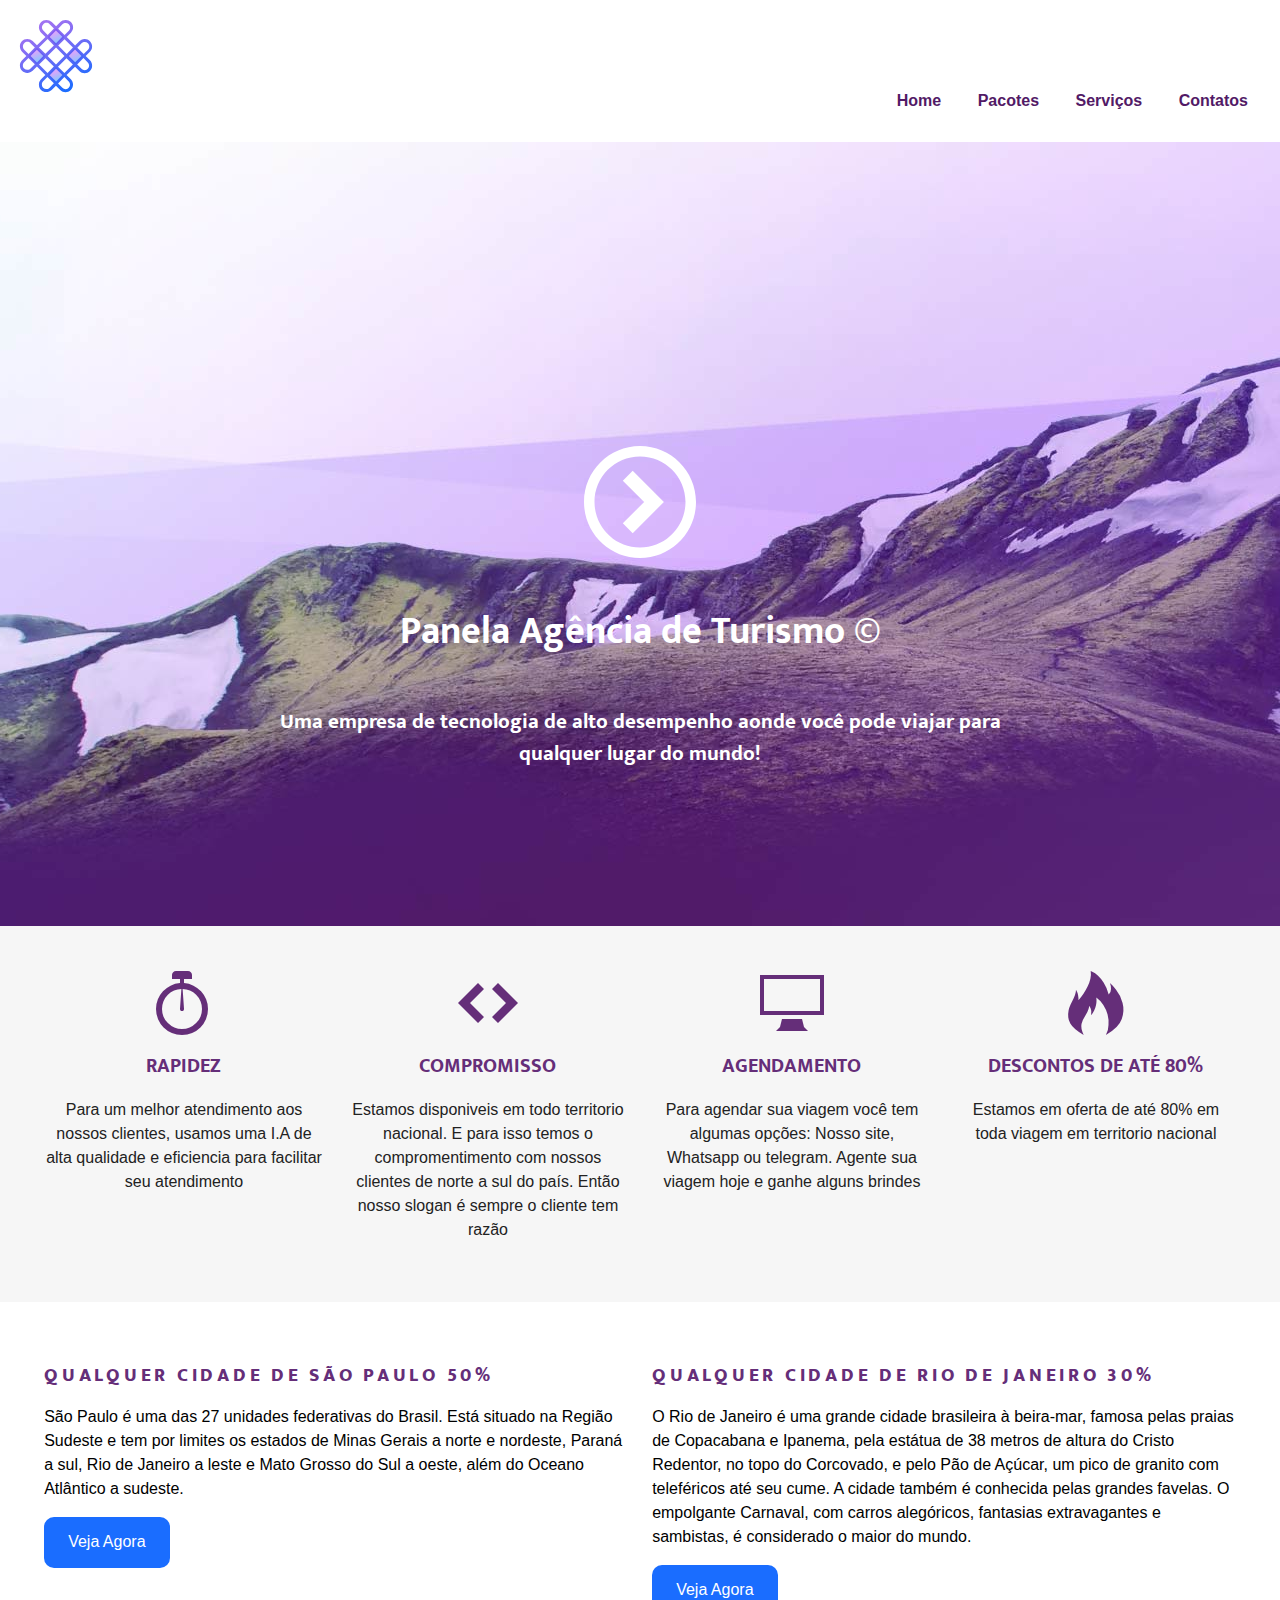
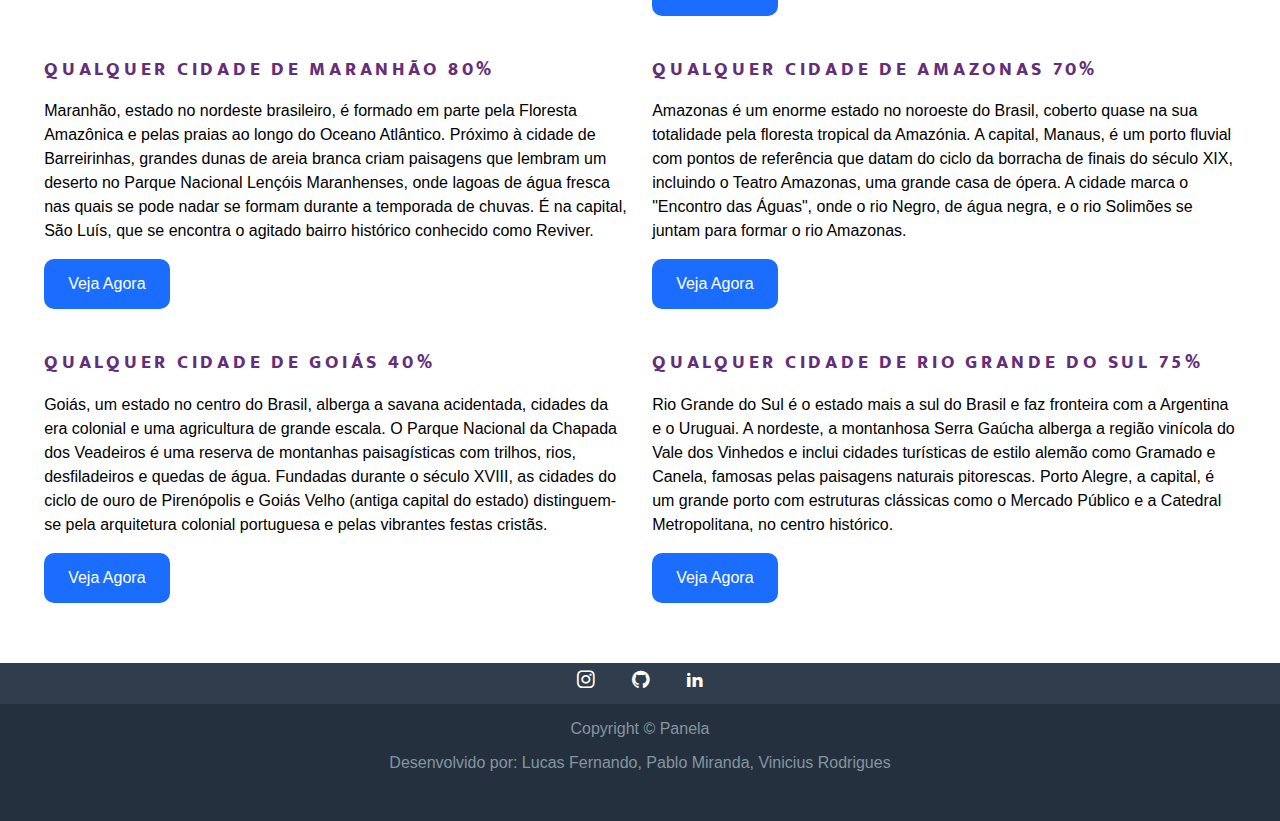
<file: index.html>
<!DOCTYPE html>
<html lang="pt-br">
<head>
    <meta charset="UTF-8">
    <meta http-equiv="X-UA-Compatible" content="IE=edge">
    <meta name="viewport" content="width=device-width, initial-scale=1.0">
    <link rel="preconnect" href="https://fonts.googleapis.com"><link rel="preconnect" href="https://fonts.gstatic.com" crossorigin><link href="https://fonts.googleapis.com/css2?family=Mukta&family=Source+Sans+Pro:wght@600&display=swap" rel="stylesheet">
    <link rel="stylesheet" href="Icons/style.css">
    <link rel="stylesheet" href="css/normalize.css">
    <link rel="stylesheet" href="css/style.css">
    <link rel="shortcut icon" href="img/icons8-slack-128.svg
    " type="image/x-icon">
    <title>Panela Agência de Turismo</title>
</head>
<body>
    <!-- Cabeçalho da página mais a barra de navegação -->
    <header class="top-header clearfix">
        <img class="top-header-logo" src="img/icons8-slack-96.svg" alt="logotipo hastag">
        <nav class="top-nav">
            <ul>
                <li><a href="index.html">Home</a></li>
                <li><a href="pages/produtos.html">Pacotes</a></li>
                <li><a href="pages/servicos.html">Serviços</a></li>
                <li><a href="pages/contatos.html">Contatos</a></li>
            </ul>
        </nav>
    </header>
    
    <section class="top-content">
        <div class="icon-play">
            <img src="img/icon_play.svg" alt="">
        </div>
        <h1 class="top-title">Panela Agência de Turismo &copy;</h1>
        <h2 class="top-sub-title">Uma empresa de tecnologia de alto desempenho aonde você pode viajar para qualquer lugar do mundo!</h2> 
    </section>

    <section class="middle-content clearfix row">
        <article class="col-1-4">
            <span class="icon-stopwatch"></span>
            <h3 class="middle-title">Rapidez</h3>
            <p>Para um melhor atendimento aos nossos clientes, usamos uma I.A de alta qualidade e eficiencia para facilitar seu atendimento</p>
        </article>
        <article class="col-1-4">
            <span class="icon-embed"></span>
            <h3 class="middle-title">Compromisso</h3>
            <p>Estamos disponiveis em todo territorio nacional. E para isso temos o compromentimento com nossos clientes de norte a sul do país. Então nosso slogan é sempre o cliente tem razão</p>
        </article>
        <article class="col-1-4">
            <span class="icon-display"></span>
            <h3 class="middle-title">Agendamento</h3>
            <p>Para agendar sua viagem você tem algumas opções: Nosso site, Whatsapp ou telegram. Agente sua viagem hoje e ganhe alguns brindes</p>
        </article>
        <article class="col-1-4">
            <span class="icon-fire"></span>
            <h3 class="middle-title">descontos de até 80%</h3>
            <p>Estamos em oferta de até 80% em toda viagem em territorio nacional</p>
        </article>
    </section>

    <section class="main-content clearfix row">
        <article class="main-article col-1-2">
            <h3 class="main-title">Qualquer cidade de São Paulo 50%</h3>
            <p>São Paulo é uma das 27 unidades federativas do Brasil. Está situado na Região Sudeste e tem por limites os estados de Minas Gerais a norte e nordeste, Paraná a sul, Rio de Janeiro a leste e Mato Grosso do Sul a oeste, além do Oceano Atlântico a sudeste.</p>
            <a class="button" href="pages/produtos.html">Veja Agora</a>
        </article>
        <article class="main-article clearfix col-1-2">
            <h3 class="main-title">Qualquer cidade de Rio de Janeiro 30%</h3>
            <p>O Rio de Janeiro é uma grande cidade brasileira à beira-mar, famosa pelas praias de Copacabana e Ipanema, pela estátua de 38 metros de altura do Cristo Redentor, no topo do Corcovado, e pelo Pão de Açúcar, um pico de granito com teleféricos até seu cume. A cidade também é conhecida pelas grandes favelas. O empolgante Carnaval, com carros alegóricos, fantasias extravagantes e sambistas, é considerado o maior do mundo.</p>
            <a class="button" href="pages/produtos.html">Veja Agora</a>
        </article>
        <article class="main-article clearfix col-1-2">
            <h3 class="main-title">Qualquer cidade de Maranhão 80%</h3>
            <p>Maranhão, estado no nordeste brasileiro, é formado em parte pela Floresta Amazônica e pelas praias ao longo do Oceano Atlântico. Próximo à cidade de Barreirinhas, grandes dunas de areia branca criam paisagens que lembram um deserto no Parque Nacional Lençóis Maranhenses, onde lagoas de água fresca nas quais se pode nadar se formam durante a temporada de chuvas. É na capital, São Luís, que se encontra o agitado bairro histórico conhecido como Reviver.</p>
            <a class="button" href="pages/produtos.html">Veja Agora</a>
        </article>
        <article class="main-article clearfix col-1-2">
            <h3 class="main-title">Qualquer cidade de Amazonas 70%</h3>
            <p>Amazonas é um enorme estado no noroeste do Brasil, coberto quase na sua totalidade pela floresta tropical da Amazónia. A capital, Manaus, é um porto fluvial com pontos de referência que datam do ciclo da borracha de finais do século XIX, incluindo o Teatro Amazonas, uma grande casa de ópera. A cidade marca o "Encontro das Águas", onde o rio Negro, de água negra, e o rio Solimões se juntam para formar o rio Amazonas.</p>
            <a class="button" href="pages/produtos.html">Veja Agora</a>
        </article>
        <article class="main-article clearfix col-1-2">
            <h3 class="main-title">Qualquer cidade de Goiás 40%</h3>
            <p>Goiás, um estado no centro do Brasil, alberga a savana acidentada, cidades da era colonial e uma agricultura de grande escala. O Parque Nacional da Chapada dos Veadeiros é uma reserva de montanhas paisagísticas com trilhos, rios, desfiladeiros e quedas de água. Fundadas durante o século XVIII, as cidades do ciclo de ouro de Pirenópolis e Goiás Velho (antiga capital do estado) distinguem-se pela arquitetura colonial portuguesa e pelas vibrantes festas cristãs. </p>
            <a class="button" href="pages/produtos.html">Veja Agora</a>
        </article>
        <article class="main-article clearfix col-1-2">
            <h3 class="main-title">Qualquer cidade de Rio Grande do Sul 75%</h3>
            <p>Rio Grande do Sul é o estado mais a sul do Brasil e faz fronteira com a Argentina e o Uruguai. A nordeste, a montanhosa Serra Gaúcha alberga a região vinícola do Vale dos Vinhedos e inclui cidades turísticas de estilo alemão como Gramado e Canela, famosas pelas paisagens naturais pitorescas. Porto Alegre, a capital, é um grande porto com estruturas clássicas como o Mercado Público e a Catedral Metropolitana, no centro histórico.</p>
            <a class="button" href="pages/produtos.html">Veja Agora</a>
        </article>
    </section>
    
    <footer class="footer">
        <ul class="footer-menudown">
            <li>
                <a href="https://allinks.me/participantes-do-projeto" target="_blank"  class="icon-instagram"><span class="hidden">Instagram</span></a>
            </li>
            <li>
                <a href="https://allinks.me/participantes-do-projeto" target="_blank" class="icon-github"><span class="hidden">Github</span></a>
            </li>
            <li>
                <a href="https://allinks.me/participantes-do-projeto" target="_blank" class="icon-linkedin2"><span class="hidden">Linkedin</span></a>
            </li>
        </ul>
        <p>Copyright &copy; Panela</p>
        <p>Desenvolvido por: Lucas Fernando, Pablo Miranda, Vinicius Rodrigues</p>
    </footer>
</body>
</html>
</file>
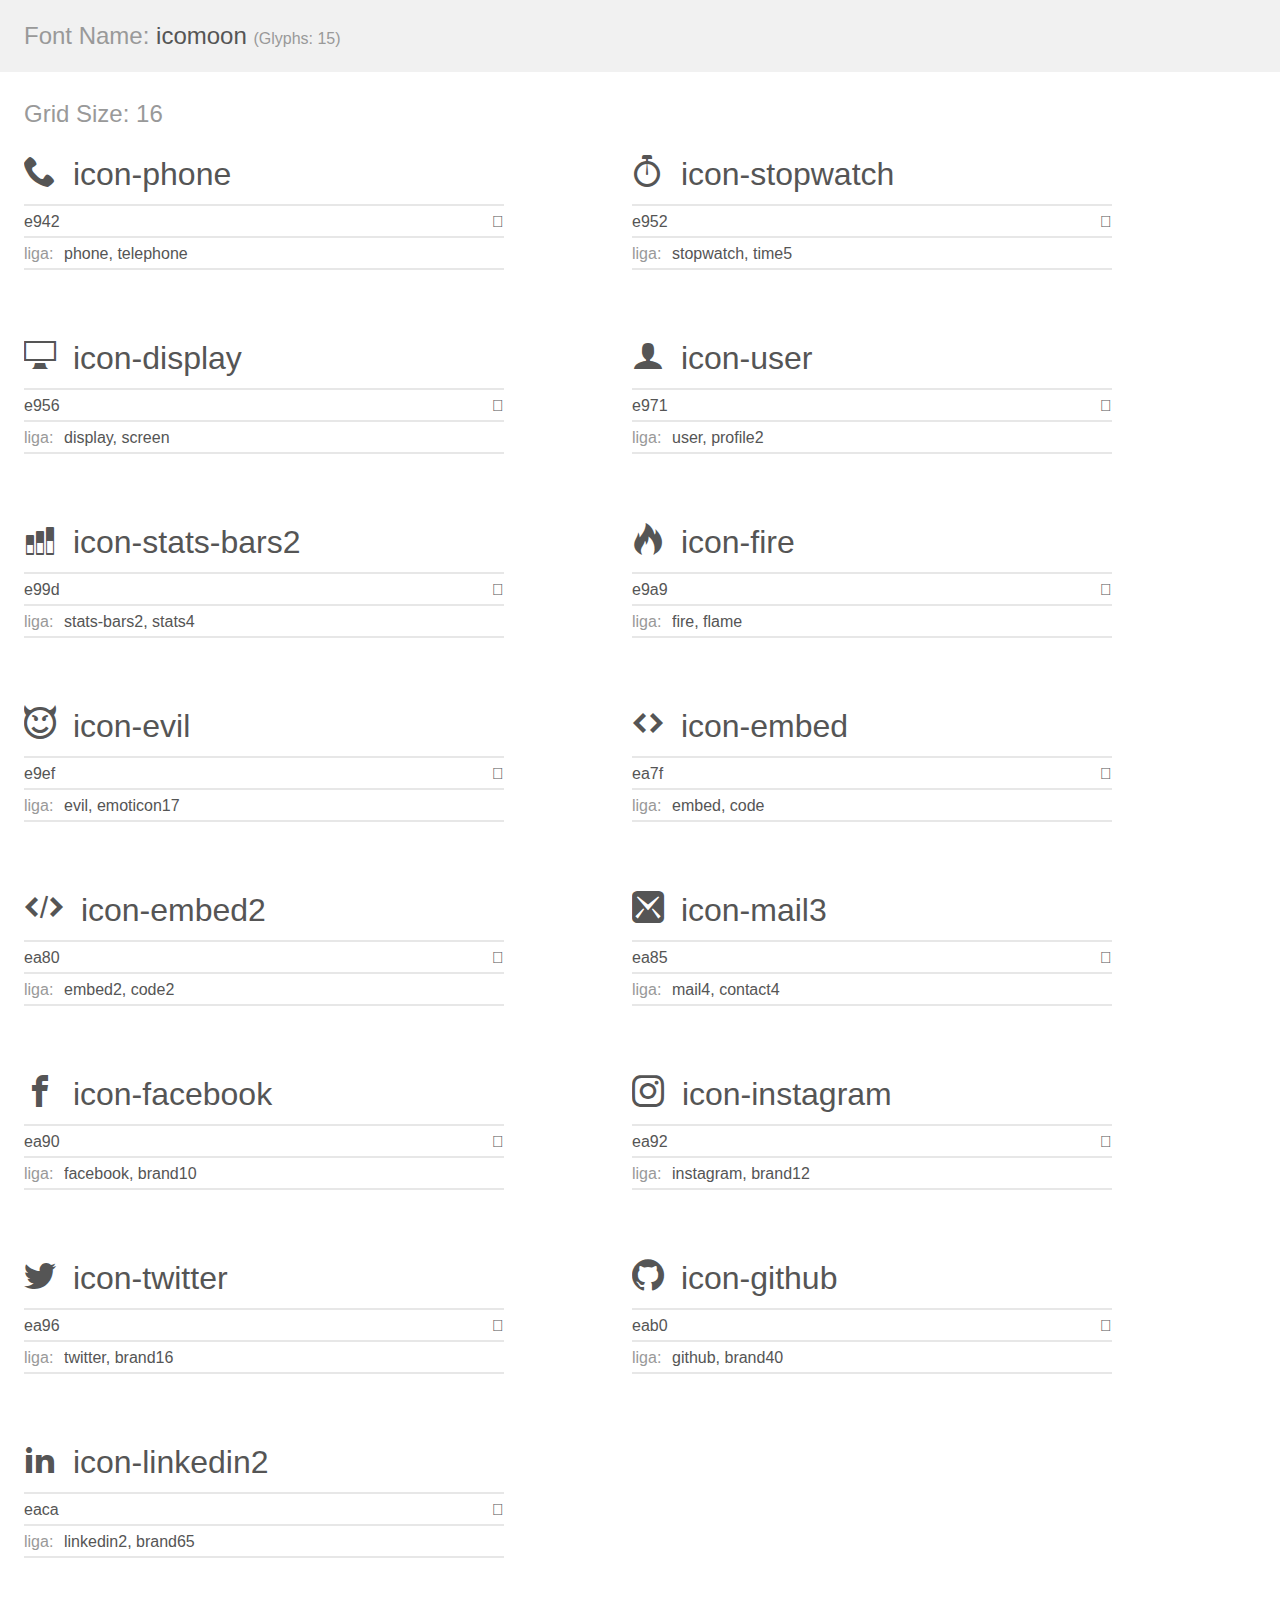
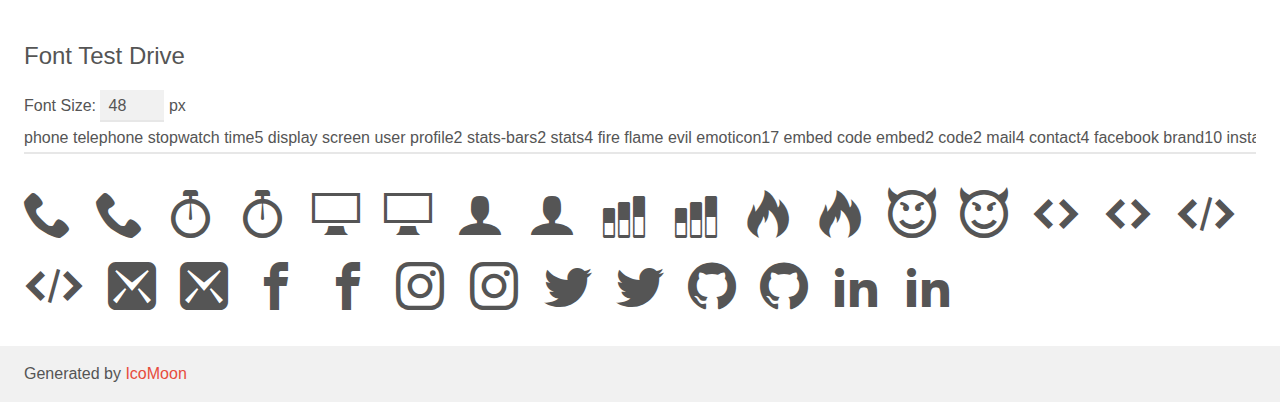
<file: Icons/demo.html>
<!doctype html>
<html>
<head>
    <meta charset="utf-8">
    <title>IcoMoon Demo</title>
    <meta name="description" content="An Icon Font Generated By IcoMoon.io">
    <meta name="viewport" content="width=device-width, initial-scale=1">
    <link rel="stylesheet" href="demo-files/demo.css">
    <link rel="stylesheet" href="style.css"></head>
<body>
    <div class="bgc1 clearfix">
        <h1 class="mhmm mvm"><span class="fgc1">Font Name:</span> icomoon <small class="fgc1">(Glyphs:&nbsp;15)</small></h1>
    </div>
    <div class="clearfix mhl ptl">
        <h1 class="mvm mtn fgc1">Grid Size: 16</h1>
        <div class="glyph fs1">
            <div class="clearfix bshadow0 pbs">
                <span class="icon-phone"></span>
                <span class="mls"> icon-phone</span>
            </div>
            <fieldset class="fs0 size1of1 clearfix hidden-false">
                <input type="text" readonly value="e942" class="unit size1of2" />
                <input type="text" maxlength="1" readonly value="&#xe942;" class="unitRight size1of2 talign-right" />
            </fieldset>
            <div class="fs0 bshadow0 clearfix hidden-false">
                <span class="unit pvs fgc1">liga: </span>
                <input type="text" readonly value="phone, telephone" class="liga unitRight" />
            </div>
        </div>
        <div class="glyph fs1">
            <div class="clearfix bshadow0 pbs">
                <span class="icon-stopwatch"></span>
                <span class="mls"> icon-stopwatch</span>
            </div>
            <fieldset class="fs0 size1of1 clearfix hidden-false">
                <input type="text" readonly value="e952" class="unit size1of2" />
                <input type="text" maxlength="1" readonly value="&#xe952;" class="unitRight size1of2 talign-right" />
            </fieldset>
            <div class="fs0 bshadow0 clearfix hidden-false">
                <span class="unit pvs fgc1">liga: </span>
                <input type="text" readonly value="stopwatch, time5" class="liga unitRight" />
            </div>
        </div>
        <div class="glyph fs1">
            <div class="clearfix bshadow0 pbs">
                <span class="icon-display"></span>
                <span class="mls"> icon-display</span>
            </div>
            <fieldset class="fs0 size1of1 clearfix hidden-false">
                <input type="text" readonly value="e956" class="unit size1of2" />
                <input type="text" maxlength="1" readonly value="&#xe956;" class="unitRight size1of2 talign-right" />
            </fieldset>
            <div class="fs0 bshadow0 clearfix hidden-false">
                <span class="unit pvs fgc1">liga: </span>
                <input type="text" readonly value="display, screen" class="liga unitRight" />
            </div>
        </div>
        <div class="glyph fs1">
            <div class="clearfix bshadow0 pbs">
                <span class="icon-user"></span>
                <span class="mls"> icon-user</span>
            </div>
            <fieldset class="fs0 size1of1 clearfix hidden-false">
                <input type="text" readonly value="e971" class="unit size1of2" />
                <input type="text" maxlength="1" readonly value="&#xe971;" class="unitRight size1of2 talign-right" />
            </fieldset>
            <div class="fs0 bshadow0 clearfix hidden-false">
                <span class="unit pvs fgc1">liga: </span>
                <input type="text" readonly value="user, profile2" class="liga unitRight" />
            </div>
        </div>
        <div class="glyph fs1">
            <div class="clearfix bshadow0 pbs">
                <span class="icon-stats-bars2"></span>
                <span class="mls"> icon-stats-bars2</span>
            </div>
            <fieldset class="fs0 size1of1 clearfix hidden-false">
                <input type="text" readonly value="e99d" class="unit size1of2" />
                <input type="text" maxlength="1" readonly value="&#xe99d;" class="unitRight size1of2 talign-right" />
            </fieldset>
            <div class="fs0 bshadow0 clearfix hidden-false">
                <span class="unit pvs fgc1">liga: </span>
                <input type="text" readonly value="stats-bars2, stats4" class="liga unitRight" />
            </div>
        </div>
        <div class="glyph fs1">
            <div class="clearfix bshadow0 pbs">
                <span class="icon-fire"></span>
                <span class="mls"> icon-fire</span>
            </div>
            <fieldset class="fs0 size1of1 clearfix hidden-false">
                <input type="text" readonly value="e9a9" class="unit size1of2" />
                <input type="text" maxlength="1" readonly value="&#xe9a9;" class="unitRight size1of2 talign-right" />
            </fieldset>
            <div class="fs0 bshadow0 clearfix hidden-false">
                <span class="unit pvs fgc1">liga: </span>
                <input type="text" readonly value="fire, flame" class="liga unitRight" />
            </div>
        </div>
        <div class="glyph fs1">
            <div class="clearfix bshadow0 pbs">
                <span class="icon-evil"></span>
                <span class="mls"> icon-evil</span>
            </div>
            <fieldset class="fs0 size1of1 clearfix hidden-false">
                <input type="text" readonly value="e9ef" class="unit size1of2" />
                <input type="text" maxlength="1" readonly value="&#xe9ef;" class="unitRight size1of2 talign-right" />
            </fieldset>
            <div class="fs0 bshadow0 clearfix hidden-false">
                <span class="unit pvs fgc1">liga: </span>
                <input type="text" readonly value="evil, emoticon17" class="liga unitRight" />
            </div>
        </div>
        <div class="glyph fs1">
            <div class="clearfix bshadow0 pbs">
                <span class="icon-embed"></span>
                <span class="mls"> icon-embed</span>
            </div>
            <fieldset class="fs0 size1of1 clearfix hidden-false">
                <input type="text" readonly value="ea7f" class="unit size1of2" />
                <input type="text" maxlength="1" readonly value="&#xea7f;" class="unitRight size1of2 talign-right" />
            </fieldset>
            <div class="fs0 bshadow0 clearfix hidden-false">
                <span class="unit pvs fgc1">liga: </span>
                <input type="text" readonly value="embed, code" class="liga unitRight" />
            </div>
        </div>
        <div class="glyph fs1">
            <div class="clearfix bshadow0 pbs">
                <span class="icon-embed2"></span>
                <span class="mls"> icon-embed2</span>
            </div>
            <fieldset class="fs0 size1of1 clearfix hidden-false">
                <input type="text" readonly value="ea80" class="unit size1of2" />
                <input type="text" maxlength="1" readonly value="&#xea80;" class="unitRight size1of2 talign-right" />
            </fieldset>
            <div class="fs0 bshadow0 clearfix hidden-false">
                <span class="unit pvs fgc1">liga: </span>
                <input type="text" readonly value="embed2, code2" class="liga unitRight" />
            </div>
        </div>
        <div class="glyph fs1">
            <div class="clearfix bshadow0 pbs">
                <span class="icon-mail3"></span>
                <span class="mls"> icon-mail3</span>
            </div>
            <fieldset class="fs0 size1of1 clearfix hidden-false">
                <input type="text" readonly value="ea85" class="unit size1of2" />
                <input type="text" maxlength="1" readonly value="&#xea85;" class="unitRight size1of2 talign-right" />
            </fieldset>
            <div class="fs0 bshadow0 clearfix hidden-false">
                <span class="unit pvs fgc1">liga: </span>
                <input type="text" readonly value="mail4, contact4" class="liga unitRight" />
            </div>
        </div>
        <div class="glyph fs1">
            <div class="clearfix bshadow0 pbs">
                <span class="icon-facebook"></span>
                <span class="mls"> icon-facebook</span>
            </div>
            <fieldset class="fs0 size1of1 clearfix hidden-false">
                <input type="text" readonly value="ea90" class="unit size1of2" />
                <input type="text" maxlength="1" readonly value="&#xea90;" class="unitRight size1of2 talign-right" />
            </fieldset>
            <div class="fs0 bshadow0 clearfix hidden-false">
                <span class="unit pvs fgc1">liga: </span>
                <input type="text" readonly value="facebook, brand10" class="liga unitRight" />
            </div>
        </div>
        <div class="glyph fs1">
            <div class="clearfix bshadow0 pbs">
                <span class="icon-instagram"></span>
                <span class="mls"> icon-instagram</span>
            </div>
            <fieldset class="fs0 size1of1 clearfix hidden-false">
                <input type="text" readonly value="ea92" class="unit size1of2" />
                <input type="text" maxlength="1" readonly value="&#xea92;" class="unitRight size1of2 talign-right" />
            </fieldset>
            <div class="fs0 bshadow0 clearfix hidden-false">
                <span class="unit pvs fgc1">liga: </span>
                <input type="text" readonly value="instagram, brand12" class="liga unitRight" />
            </div>
        </div>
        <div class="glyph fs1">
            <div class="clearfix bshadow0 pbs">
                <span class="icon-twitter"></span>
                <span class="mls"> icon-twitter</span>
            </div>
            <fieldset class="fs0 size1of1 clearfix hidden-false">
                <input type="text" readonly value="ea96" class="unit size1of2" />
                <input type="text" maxlength="1" readonly value="&#xea96;" class="unitRight size1of2 talign-right" />
            </fieldset>
            <div class="fs0 bshadow0 clearfix hidden-false">
                <span class="unit pvs fgc1">liga: </span>
                <input type="text" readonly value="twitter, brand16" class="liga unitRight" />
            </div>
        </div>
        <div class="glyph fs1">
            <div class="clearfix bshadow0 pbs">
                <span class="icon-github"></span>
                <span class="mls"> icon-github</span>
            </div>
            <fieldset class="fs0 size1of1 clearfix hidden-false">
                <input type="text" readonly value="eab0" class="unit size1of2" />
                <input type="text" maxlength="1" readonly value="&#xeab0;" class="unitRight size1of2 talign-right" />
            </fieldset>
            <div class="fs0 bshadow0 clearfix hidden-false">
                <span class="unit pvs fgc1">liga: </span>
                <input type="text" readonly value="github, brand40" class="liga unitRight" />
            </div>
        </div>
        <div class="glyph fs1">
            <div class="clearfix bshadow0 pbs">
                <span class="icon-linkedin2"></span>
                <span class="mls"> icon-linkedin2</span>
            </div>
            <fieldset class="fs0 size1of1 clearfix hidden-false">
                <input type="text" readonly value="eaca" class="unit size1of2" />
                <input type="text" maxlength="1" readonly value="&#xeaca;" class="unitRight size1of2 talign-right" />
            </fieldset>
            <div class="fs0 bshadow0 clearfix hidden-false">
                <span class="unit pvs fgc1">liga: </span>
                <input type="text" readonly value="linkedin2, brand65" class="liga unitRight" />
            </div>
        </div>
    </div>

    <!--[if gt IE 8]><!-->
    <div class="mhl clearfix mbl">
        <h1>Font Test Drive</h1>
        <label>
            Font Size: <input id="fontSize" type="number" class="textbox0 mbm"
            min="8" value="48" />
            px
        </label>
        <input id="testText" type="text" class="phl size1of1 mvl"
        placeholder="Type some text to test..." value="phone telephone stopwatch time5 display screen user profile2 stats-bars2 stats4 fire flame evil emoticon17 embed code embed2 code2 mail4 contact4 facebook brand10 instagram brand12 twitter brand16 github brand40 linkedin2 brand65"/>
        <div id="testDrive" class="icon-" style="font-family: icomoon">phone telephone stopwatch time5 display screen user profile2 stats-bars2 stats4 fire flame evil emoticon17 embed code embed2 code2 mail4 contact4 facebook brand10 instagram brand12 twitter brand16 github brand40 linkedin2 brand65&nbsp;
        </div>
    </div>
    <!--<![endif]-->
    <div class="bgc1 clearfix">
        <p class="mhl">Generated by <a href="https://icomoon.io/app">IcoMoon</a></p>
    </div>
    <script src="liga.js"></script>
    <script src="demo-files/demo.js"></script>
</body>
</html>
</file>
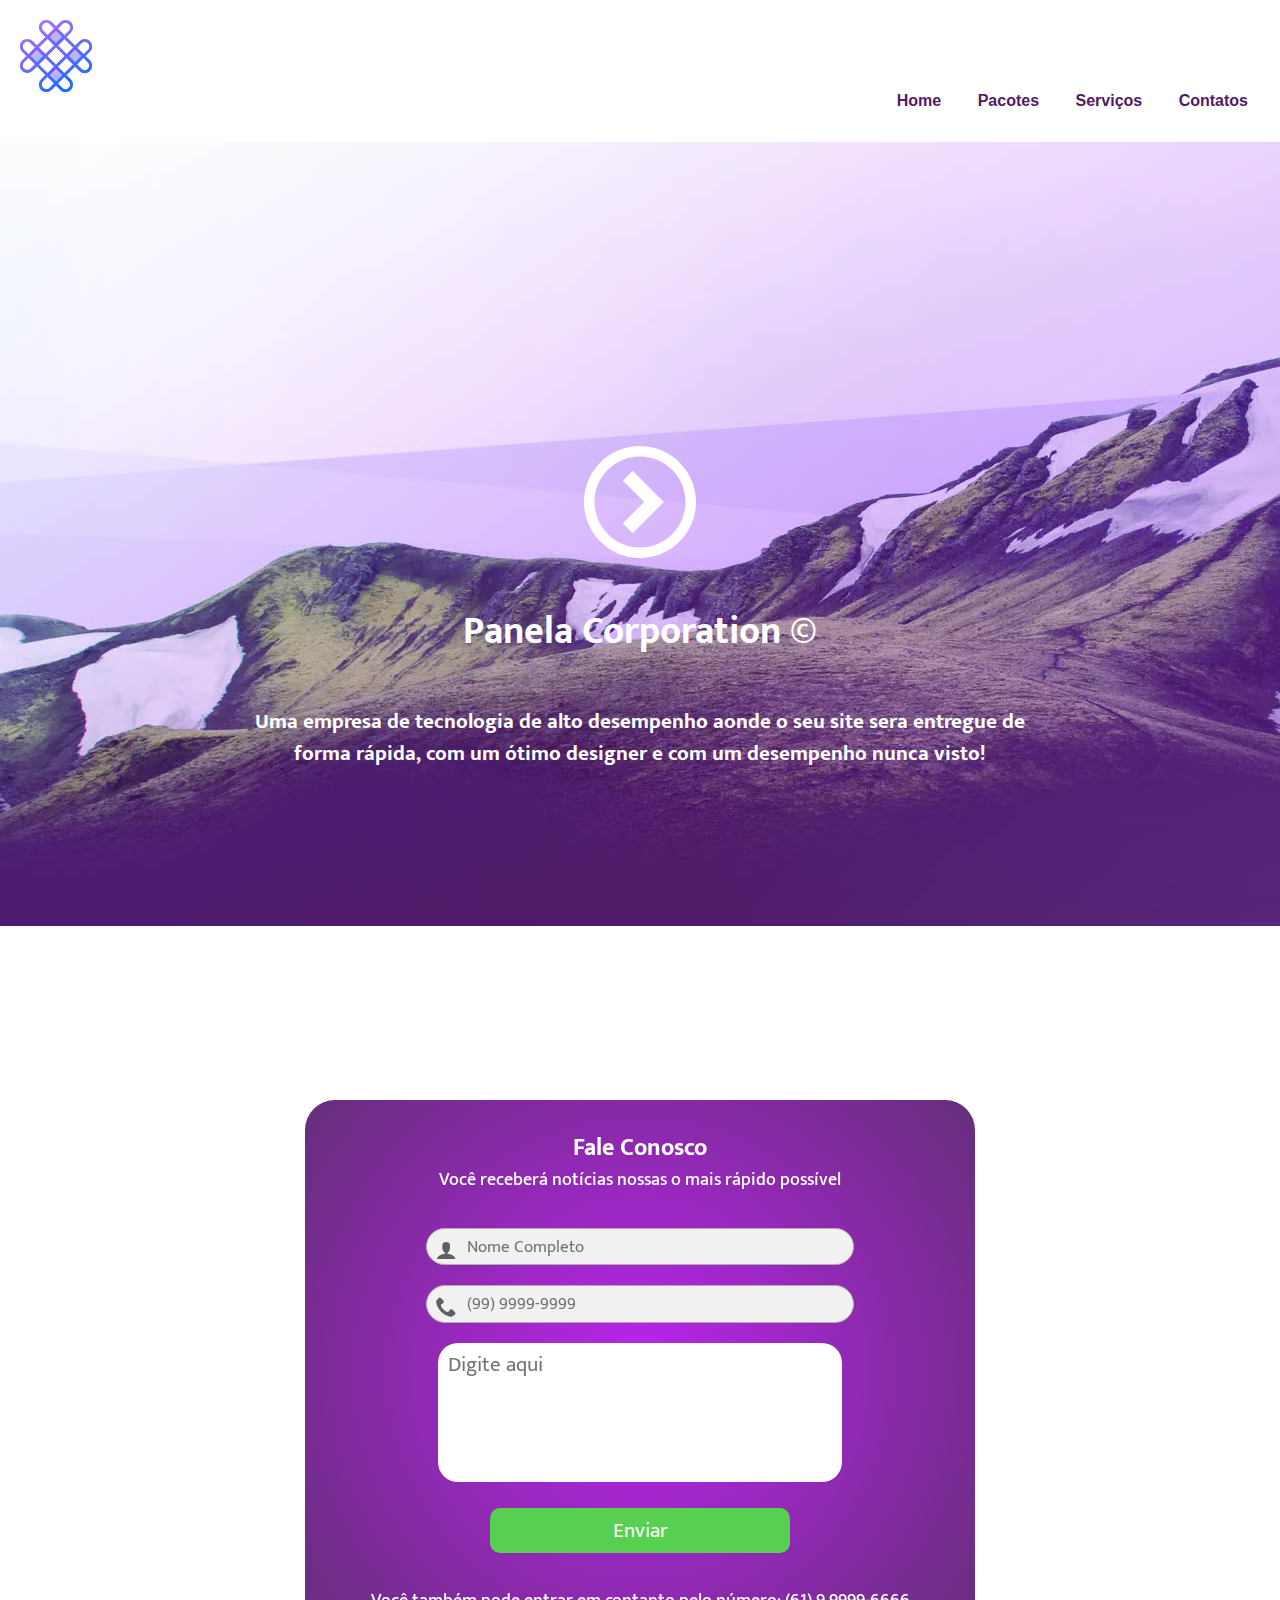
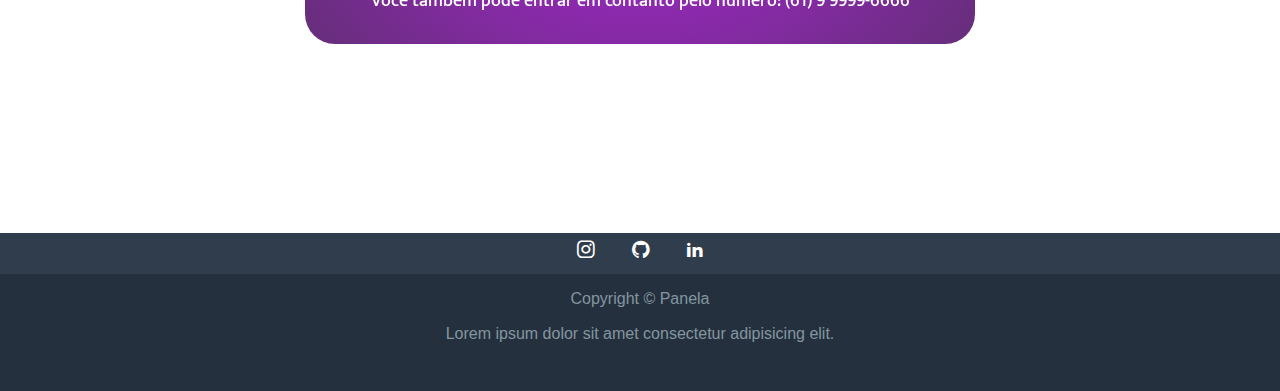
<file: pages/contatos.html>
<!DOCTYPE html>
<html lang="pt-br">
<head>
    <meta charset="UTF-8">
    <meta http-equiv="X-UA-Compatible" content="IE=edge">
    <meta name="viewport" content="width=device-width, initial-scale=1.0">
    <link rel="preconnect" href="https://fonts.googleapis.com"><link rel="preconnect" href="https://fonts.gstatic.com" crossorigin><link href="https://fonts.googleapis.com/css2?family=Mukta&family=Source+Sans+Pro:wght@600&display=swap" rel="stylesheet">
    <link rel="shortcut icon" href="../img/icons8-slack-128.svg" type="image/x-icon">
    <link rel="stylesheet" href="../css/style.css">
    <link rel="stylesheet" href="../css/form.css">
    <link rel="stylesheet" href="../css/normalize.css">
    <link rel="stylesheet" href="../Icons/style.css">
    <title>Contatos</title>
</head>
<body>
    <header class="top-header clearfix">
        <img class="top-header-logo" src="../img/icons8-slack-96.svg" alt="logotipo ">
        <nav class="top-nav">
            <ul>
                <li><a href="../index.html">Home</a></li>
                <li><a href="produtos.html">Pacotes</a></li>
                <li><a href="servicos.html">Serviços</a></li>
                <li><a href="contatos.html">Contatos</a></li>
            </ul>
        </nav>
    </header>
    <section class="top-content">
        <div class="icon-play">
            <img src="../img/icon_play.svg" alt="">
        </div>
        <h1 class="top-title">Panela Corporation &copy;</h1>
        <h2 class="top-sub-title">Uma empresa de tecnologia de alto desempenho aonde o seu site sera entregue de forma rápida, com um ótimo designer e com um desempenho nunca visto!</h2>
  
    </section>
    
    <section class="content2">

        <div class="formbox">
                <h2>Fale Conosco</h2>
                <p>Você receberá notícias nossas o mais rápido possível</p>
                    <form action="#">
                        <div class="name-inp">
                            <span class="icon-user"></span>
                            <input type="text" placeholder="Nome Completo" id="name">
                        </div>
                        <div class="phone-inp">
                            <span class="icon-phone"></span>
                            <input type="text" class="form-control" id="phone" name="phone" placeholder="(99) 9999-9999" pattern="(\([0-9]{2}\))\s([9]{1})?([0-9]{4})-([0-9]{4})" title="Número de telefone precisa ser no formato (99) 9999-9999">
                        </div>
                        <div class="text-inp">
                            <textarea name="text-query" id="text-query" cols="40" rows="5" placeholder="Digite aqui"></textarea>
                        </div>
                        <div class="submitbtn">
                            <button id="btn" onclick="notif()">Enviar</button>
                        </div>
                    </form>
            <p class="extra">Você também pode entrar em contanto pelo número: (61) 9 9999-6666</p>
        </div>

    </section>
    <footer class="footer">
        <ul class="footer-menudown">
            <li>
                <a href="https://allinks.me/participantes-do-projeto" target="_blank" class="icon-instagram"><span class="hidden">Instagram</span></a>
            </li>
            <li>
                <a href="https://allinks.me/participantes-do-projeto" target="_blank" class="icon-github"><span class="hidden">Github</span></a>
            </li>
            <li>
                <a href="https://allinks.me/participantes-do-projeto" target="_blank" class="icon-linkedin2"><span class="hidden">Linkedin</span></a>
            </li>
        </ul>
        <p>Copyright &copy; Panela</p>
        <p>Lorem ipsum dolor sit amet consectetur adipisicing elit. </p>
    </footer>
    <script src="../js/form.js"></script>
</body>
</html>
</file>
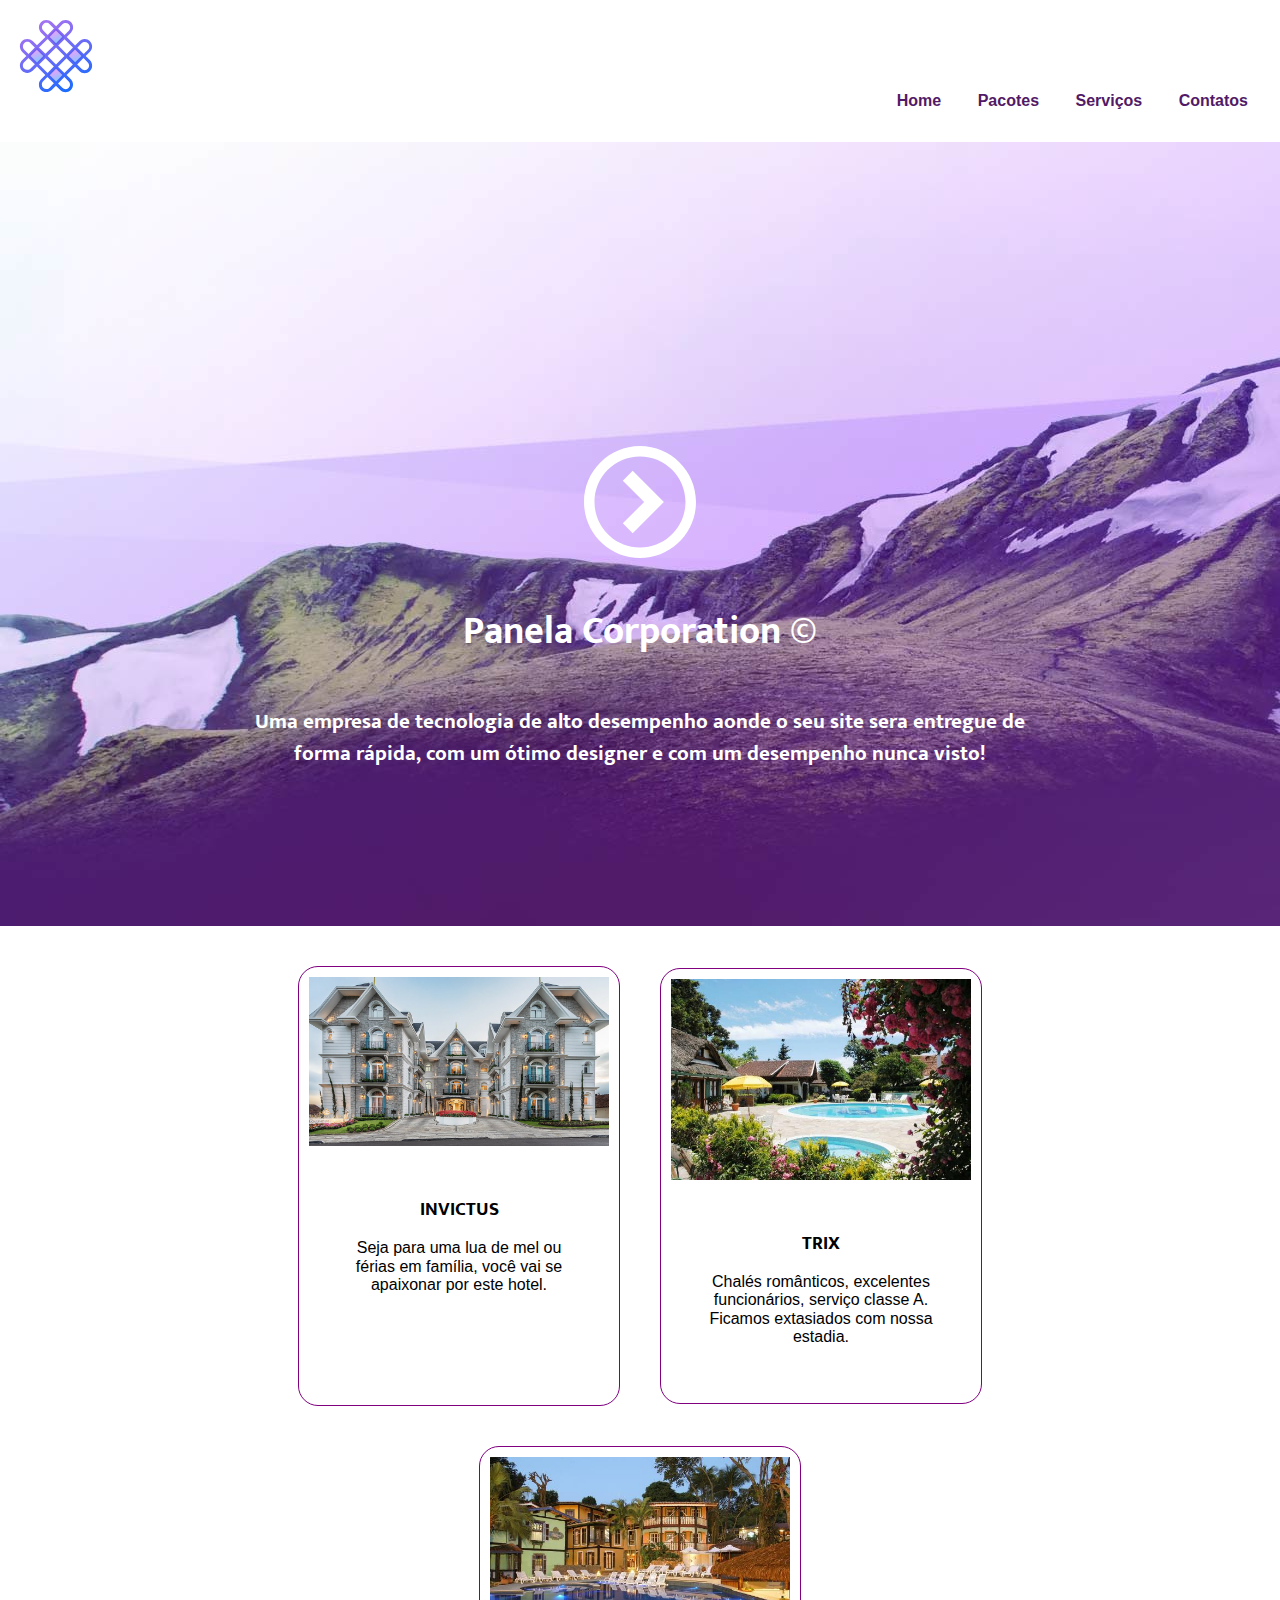
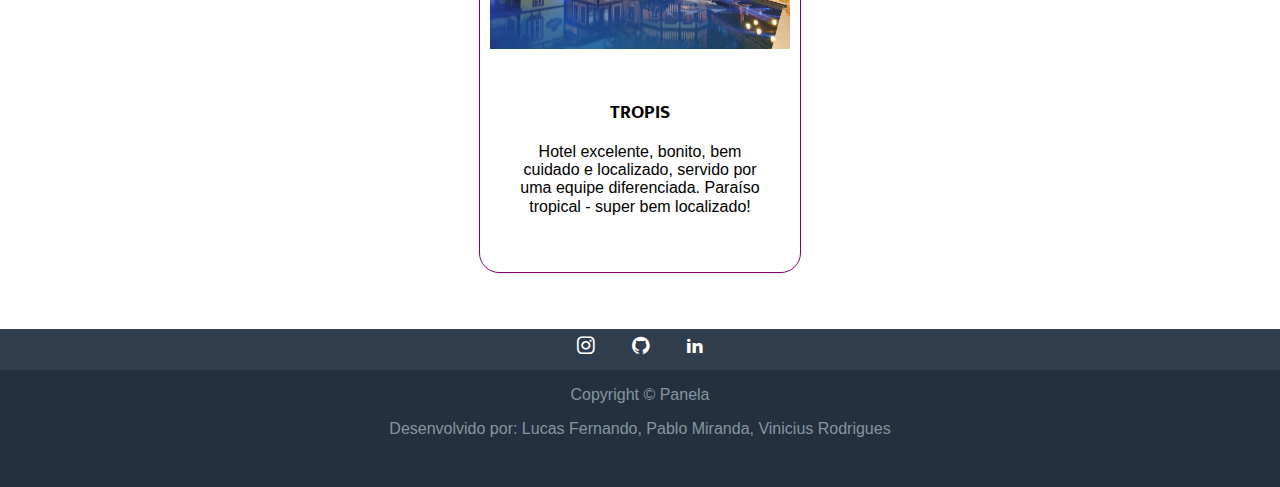
<file: pages/servicos.html>
<!DOCTYPE html>
<html lang="pt-br">
<head>
    <meta charset="UTF-8">
    <meta http-equiv="X-UA-Compatible" content="IE=edge">
    <meta name="viewport" content="width=device-width, initial-scale=1.0">

    <!--CSS-->
    <link rel="preconnect" href="https://fonts.googleapis.com"><link rel="preconnect" href="https://fonts.gstatic.com" crossorigin><link href="https://fonts.googleapis.com/css2?family=Mukta&family=Source+Sans+Pro:wght@600&display=swap" rel="stylesheet">
    <link rel="shortcut icon" href="../img/icons8-slack-128.svg" type="image/x-icon">
    <link rel="stylesheet" href="../css/style.css">
    <link rel="stylesheet" href="../css/form.css">
    <link rel="stylesheet" href="../css/normalize.css">
    <link rel="stylesheet" href="../Icons/style.css">


    <title>Serviços</title>
</head>
<body>
    <header class="top-header clearfix">
        <img class="top-header-logo" src="../img/icons8-slack-96.svg" alt="logo imagem serviços">
        <nav class="top-nav">
            <ul>
                <li><a href="../index.html">Home</a></li>
                <li><a href="produtos.html">Pacotes</a></li>
                <li><a href="#">Serviços</a></li>
                <li><a href="contatos.html">Contatos</a></li>
            </ul>
        </nav>
    </header>

    <section class="top-content">
        <div class="icon-play">
            <img src="../img/icon_play.svg" alt="">
        </div>
        <h1 class="top-title">Panela Corporation &copy;</h1>
        <h2 class="top-sub-title">Uma empresa de tecnologia de alto desempenho aonde o seu site sera entregue de forma rápida, com um ótimo designer e com um desempenho nunca visto!</h2>
    </section>

<section id="container">
    <!-- 1º card-->
    

    <div class="card">
        <img class="img-card" src="../img/card1.png" alt="">
        <div class="card-content invictus-card">
            <h3>INVICTUS</h3>
            <p>Seja para uma lua de mel ou férias em família, você vai se apaixonar por este hotel.</p>
    </div>
    </div>
    <!-- 2º card-->    
    <div class="card">
        <img class="img-card" src="../img/card2.png" alt="">
        <div class="card-content">
            <h3>TRIX</h3>
            <p>Chalés românticos, excelentes funcionários, serviço classe A. Ficamos extasiados com nossa estadia.</p>
        </div>
    </div>
      <!-- 3º card-->
    <div class="card">
        <img class="img-card" src="../img/card3.png" alt="">
        <div class="card-content">
            <h3>TROPIS</h3>
            <p>Hotel excelente, bonito, bem cuidado e localizado, servido por uma equipe diferenciada. Paraíso tropical - super bem localizado!</p>
        </div>
    </div>
    

</section>

<footer class="footer">
    <ul class="footer-menudown">
        <li>
            <a href="https://allinks.me/participantes-do-projeto" target="_blank"  class="icon-instagram"><span class="hidden">Instagram</span></a>
        </li>
        <li>
            <a href="https://allinks.me/participantes-do-projeto" target="_blank" class="icon-github"><span class="hidden">Github</span></a>
        </li>
        <li>
            <a href="https://allinks.me/participantes-do-projeto" target="_blank" class="icon-linkedin2"><span class="hidden">Linkedin</span></a>
        </li>
    </ul>
    <p>Copyright &copy; Panela</p>
    <p>Desenvolvido por: Lucas Fernando, Pablo Miranda, Vinicius Rodrigues</p>
</footer>

</body>
</html>
</file>
<file: Icons/style.css>
@font-face {
  font-family: 'icomoon';
  src:  url('fonts/icomoon.eot?ufsq1w');
  src:  url('fonts/icomoon.eot?ufsq1w#iefix') format('embedded-opentype'),
    url('fonts/icomoon.ttf?ufsq1w') format('truetype'),
    url('fonts/icomoon.woff?ufsq1w') format('woff'),
    url('fonts/icomoon.svg?ufsq1w#icomoon') format('svg');
  font-weight: normal;
  font-style: normal;
  font-display: block;
}

[class^="icon-"], [class*=" icon-"] {
  /* use !important to prevent issues with browser extensions that change fonts */
  font-family: 'icomoon' !important;
  speak: never;
  font-style: normal;
  font-weight: normal;
  font-variant: normal;
  text-transform: none;
  line-height: 1;
  
  /* Enable Ligatures ================ */
  letter-spacing: 0;
  -webkit-font-feature-settings: "liga";
  -moz-font-feature-settings: "liga=1";
  -moz-font-feature-settings: "liga";
  -ms-font-feature-settings: "liga" 1;
  font-feature-settings: "liga";
  -webkit-font-variant-ligatures: discretionary-ligatures;
  font-variant-ligatures: discretionary-ligatures;

  /* Better Font Rendering =========== */
  -webkit-font-smoothing: antialiased;
  -moz-osx-font-smoothing: grayscale;
}

.icon-phone:before {
  content: "\e942";
}
.icon-stopwatch:before {
  content: "\e952";
}
.icon-display:before {
  content: "\e956";
}
.icon-user:before {
  content: "\e971";
}
.icon-stats-bars2:before {
  content: "\e99d";
}
.icon-fire:before {
  content: "\e9a9";
}
.icon-evil:before {
  content: "\e9ef";
}
.icon-embed:before {
  content: "\ea7f";
}
.icon-embed2:before {
  content: "\ea80";
}
.icon-mail3:before {
  content: "\ea85";
}
.icon-facebook:before {
  content: "\ea90";
}
.icon-instagram:before {
  content: "\ea92";
}
.icon-twitter:before {
  content: "\ea96";
}
.icon-github:before {
  content: "\eab0";
}
.icon-linkedin2:before {
  content: "\eaca";
}
</file>
<file: css/style.css>
/* Para aceitar acentos especiais no css */
@charset "UTF-8";

html{
    font-family: sans-serif;
}
h1,h2,h3,h4,h5,h6{
    font-family: 'Mukta', sans-serif; 
    /* font-family: 'Source Sans Pro', sans-serif; */
}
/*  Classes   */

/*Limpador de container*/
.clearfix::after, .row::after{
    content: '';
    display: block;
    clear: both;
}
/*  Formatação do Menu*/
.top-header{
    text-align: center;
}
.top-header-logo{
    margin: .5em;
    align-items: center;
}
.top-nav{
    background: #612674;
    text-align: center;
}
.top-nav ul{
    margin: 0;
    padding: 1em 0;
    list-style: none;
}
.top-nav a{
    color: white;
    text-decoration: none;
    padding: 1em;
    display: block;
}
.top-nav a:hover{
    background: #7c3792;
}
.main-img{
    max-width: 100%;
}
/* Titulo e subtitulo */
.top-content{
    padding: 1em;
    text-align: center;
    background: #f6f6f6;
}
.top-title{
    color: #612674;
    font-size: 2.37em;
    margin: 1.37em;
}
.top-sub-title{
    color: #a87bb7;
    font-size: 1.34em;
    line-height: 1.5;
}
/* Conteudo Principal */
.main-content{
    padding: 2em;
}
.main-article{
    margin-bottom: 3.5em;
}
.main-content p{
    line-height: 1.5;
}
.main-p{
    text-align: justify;
}
.preco{
    display: inline-block;
    background: #1A6DFF;
    color: white;
    padding: 10px;
    border-radius: 10px;
    cursor: pointer;
    text-decoration: none;
}
.preco:hover{
    background: #15c774;
}
.main-title{
    letter-spacing: .2em;
    text-transform: uppercase;
    color: #652e79;
    font-weight: 800;
}

/* Conteudo secundario */

.middle-content{
    padding: 2em;
    background: #f6f6f6;
    text-align: center;
}
.middle-title{
    font-size: 1.25em;
    color: #652e79;
    text-transform: uppercase;
}

.middle-content p{
    line-height: 1.5;
    color: #222222;
}
/* Formatação dos icones */
.middle-content span[class^=icon]{
    font-size: 4em;
    color: #652e79;
}
/* Formatação do link para parecer um botão */
.button{
    display: inline-block;
    padding: 1em 1.5em;
    background: #1A6DFF;
    border-radius: 10px;
    color: white;
    text-decoration: none;
    text-align: center;
}
.button:hover{
    background: #C822FF;
}
.icon-play{
    height: 5em;
    display: none;
}
.icon-play img{
    max-width: 100%;
    max-height: 100%;
}
/* Formatação do footer */
.footer{
    background: #25303e;
    color: #83969f;
    text-align: center;
    padding-bottom: 2em;
}
.footer-menudown{
    background: #303d4c;
    padding: .5em;
}
.footer-menudown li{
    display: inline-block;
    margin: 0 1em;
}
.footer-menudown a{
    font-size: 1.1em;
    text-decoration: none;
    color: white;
}
.footer-menudown a[class^=icon]:hover{
    color: #1A6DFF;
}
/* Classe hidden para esconder o texto do link */
.hidden{
    width: 0;
    height: 0;
    overflow: hidden;
    opacity: 0;
    display: block;
}

/* CARDS */

#container{
    max-width: 80%;
    padding: 20px;
    margin: auto;
    display: flex;
    align-items: center;
    justify-content: center;
    flex-wrap: wrap;
    overflow: hidden;
}

#container .card{
    display: inline-block;
    padding: 10px;
    width: 300px;
    background-color: #ffffff;
    margin: 20px;
    border: 1px solid purple;
    border-radius: 20px;
    overflow: hidden;
    transition: 0.5s;
    text-align: center;
}

#container .invictus-card{
    /* background: red; */
    padding-bottom: 28%;
    box-sizing: border-box;
    text-align: center;
    margin: auto;
}
#container .card .img-card{
    transition: 0.5s;
}
.img-card{
    width: 100%;
}

.card-content{
    padding: 30px;
    text-align: center;
}

.card .card-content a{
    position: relative;
    display: inline-block;
    padding: 10px 20px;
    background-color:#000;
    color:#fff;
    border-radius: 40px;
    text-decoration: none;
    transition: 0.5s;
    outline: none;
    margin-top: 20px;
}

.card:hover{ /*troca a cor quando passa o mouse em cima*/
    background-color: #a87bb7;
    color: black;
    box-shadow: 2px 20px 25px purple;
    border-color: purple;
    box-shadow: 2px 20px 25px purple;
    border-color: #a87bb7;
}





/* Parte de responsividade */

/*Multiplicar esse valor por x16 que dara o resultado em pixels*/
@media screen and (min-width: 38.75em){ 
    /* Menu */
    .top-content{
        background: #521a66;
        color: white;
    }
    .top-header-logo{
        float: left;
    }
    .top-nav{
        background: transparent;
        float: right;
        margin-top: 60px;
    }
    .top-nav ul{
        margin: 0;
        padding: 1em;
        box-sizing: border-box;
    }
    .top-nav li{
        display: inline-block;
    }
    .top-nav a{
        color: #521a66;
        font-weight: 800;
    }
    .top-nav a:hover{
        background: #e7d9fc;
    }
    /* titulo e subtitulo */
    .top-title, .top-sub-title{
        color: white;
    }
    /* Elementos em grid */
    .col-1-4{
        width: 44%;
        margin: 3%;
        float: left;
    }
    .main-article .button{
        float: right;
    }
    .icon-play{
        display: block;
    }
        
}
@media screen and (min-width: 64em){ /* 1000 / 16 */
    
    .top-content{
        background: #521a66 url(../images/bg_topo_1198x670.jpg);
        background-position: center bottom;
        height: 20em;
        padding-top: 17em;  
    }
    .main-p{
        display: inline-block;
        padding-right: 60px;
    }
}

@media screen and (min-width: 74em){
    .top-content{
        background-image: url(../img/bg_topo_1600x1374.jpg);
        padding: 19em 15em 10em;
        background-position: center top;
    }
    .col-1-4{
        width: 23%;
        margin: 1%;
    }
    .col-1-2{
        width: 48%;
        margin: 1%;
        float: left;
    }
    .main-article .button{
        float: none;
    }
    .icon-play{
        height: 7em;
    }
    .main-p{
        display: inline-block;
        padding-right: 60px;   
    }
    .main-img{
        max-width: 90%;
    }
}
@media screen and (min-width: 120em){
    .top-content{
        background-image: url(../img/bg_topo_1920x1080.png);
        padding: 19em 15em 10em;
        background-position: center top;
    }
    .col-1-4{
        width: 23%;
        margin: 1%;
    }
    .col-1-2{
        width: 48%;
        margin: 1%;
        float: left;
    }
    .main-article .button{
        float: none;
    }
    .icon-play{
        height: 7em;
    }
    
}
</file>
<file: Icons/demo-files/demo.css>
body {
  padding: 0;
  margin: 0;
  font-family: sans-serif;
  font-size: 1em;
  line-height: 1.5;
  color: #555;
  background: #fff;
}
h1 {
  font-size: 1.5em;
  font-weight: normal;
}
small {
  font-size: .66666667em;
}
a {
  color: #e74c3c;
  text-decoration: none;
}
a:hover, a:focus {
  box-shadow: 0 1px #e74c3c;
}
.bshadow0, input {
  box-shadow: inset 0 -2px #e7e7e7;
}
input:hover {
  box-shadow: inset 0 -2px #ccc;
}
input, fieldset {
  font-family: sans-serif;
  font-size: 1em;
  margin: 0;
  padding: 0;
  border: 0;
}
input {
  color: inherit;
  line-height: 1.5;
  height: 1.5em;
  padding: .25em 0;
}
input:focus {
  outline: none;
  box-shadow: inset 0 -2px #449fdb;
}
.glyph {
  font-size: 16px;
  width: 15em;
  padding-bottom: 1em;
  margin-right: 4em;
  margin-bottom: 1em;
  float: left;
  overflow: hidden;
}
.liga {
  width: 80%;
  width: calc(100% - 2.5em);
}
.talign-right {
  text-align: right;
}
.talign-center {
  text-align: center;
}
.bgc1 {
  background: #f1f1f1;
}
.fgc1 {
  color: #999;
}
.fgc0 {
  color: #000;
}
p {
  margin-top: 1em;
  margin-bottom: 1em;
}
.mvm {
  margin-top: .75em;
  margin-bottom: .75em;
}
.mtn {
  margin-top: 0;
}
.mtl, .mal {
  margin-top: 1.5em;
}
.mbl, .mal {
  margin-bottom: 1.5em;
}
.mal, .mhl {
  margin-left: 1.5em;
  margin-right: 1.5em;
}
.mhmm {
  margin-left: 1em;
  margin-right: 1em;
}
.mls {
  margin-left: .25em;
}
.ptl {
  padding-top: 1.5em;
}
.pbs, .pvs {
  padding-bottom: .25em;
}
.pvs, .pts {
  padding-top: .25em;
}
.unit {
  float: left;
}
.unitRight {
  float: right;
}
.size1of2 {
  width: 50%;
}
.size1of1 {
  width: 100%;
}
.clearfix:before, .clearfix:after {
  content: " ";
  display: table;
}
.clearfix:after {
  clear: both;
}
.hidden-true {
  display: none;
}
.textbox0 {
  width: 3em;
  background: #f1f1f1;
  padding: .25em .5em;
  line-height: 1.5;
  height: 1.5em;
}
#testDrive {
  display: block;
  padding-top: 24px;
  line-height: 1.5;
}
.fs0 {
  font-size: 16px;
}
.fs1 {
  font-size: 32px;
}
</file>
<file: css/form.css>
.content2{ 
    background-Repeat: No-Repeat;
    height: 99vh;
    overflow-Y: Hidden;
    display: Flex;
    justify-Content: Center;
    align-Items: Center;
    font-Family: 'Mukta', sans-serif;
    
}
.formbox{
    padding: 15px;
    text-align: center;
    min-height: 50vh;
    min-width: 50vw;
    display: flex;
    flex-direction: column;
    background: rgb(186,36,236);
    background: radial-gradient(circle, rgba(186,36,236,1) 2%, rgba(101,46,121,1) 100%);
    border-radius: 30px;
    backdrop-filter: blur(10px);
    
}
.formbox h2{
    margin-bottom: -10px;
    color: white;
}
.formbox p{
    font-weight: 500;
    font-size: 1.1em;
    color: white;
}
form{
    padding: 10px;
}
 form > div{
    padding: 10px;
    position: relative;
    font-size: 1.3em;
}
form > div span{
    position: absolute;
    top: 22px;
    margin-left: 10px;
    opacity: .6;
}
form > div input{
    height: 2em;
    width: 70vw;
    padding-left: 40px;
    font-size: 1em;
    border-radius: 20px;
    outline: none;
    border: 1px solid #b5adad;
    background-color: #f1f1f1;
}
form > div > input:focus{
    border: 1px solid #6f6a6a;
}
form > div:hover > span{
    opacity: 1;
    transition: opacity 1s;
}
textarea{
    border: none;
    width: 100vh;
    border-radius: 20px;
    padding: 10px;
    outline: none;
    font-size: 1em;
    resize: none;
}
button{
    width: 50%;
    height: 5vh;
    color: #ffffff;
    background: #57cf50;
    outline: none;
    border: none;
    border-radius: 10px;
    cursor: pointer;
    font-size: .8em;
}
button:hover{
    background: #b891cb;
}
@media screen and (min-width: 15.75em){
    form > div input{
        width: 30vw;
        font-size: .8em;
    }
    textarea{
        width: 30vw;
        padding-right: 10px;
    }
}
@media screen and (min-width: 62.5){
    form > div input{
        width: 40vw;
    }
    textarea{
        width: 40vw;
    }
    .content2{
        padding-bottom: 0;
    }
}
</file>
